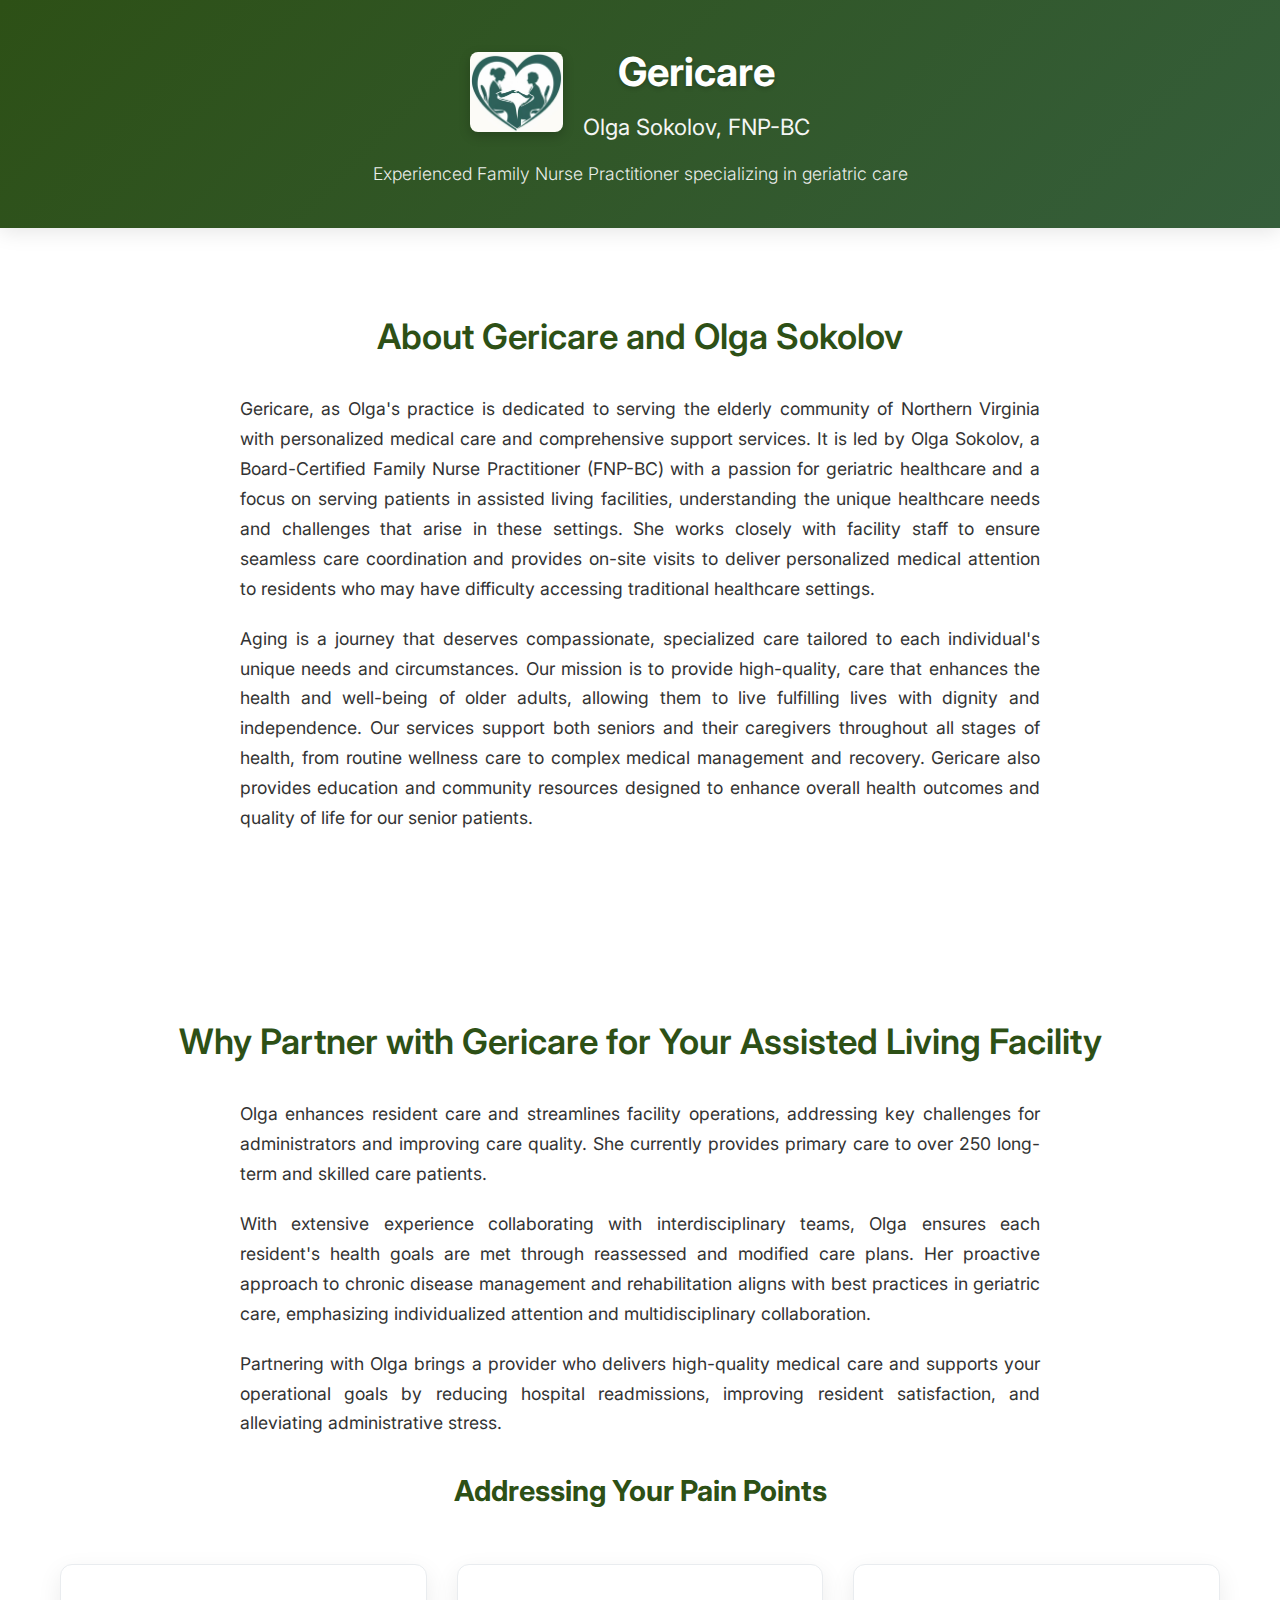
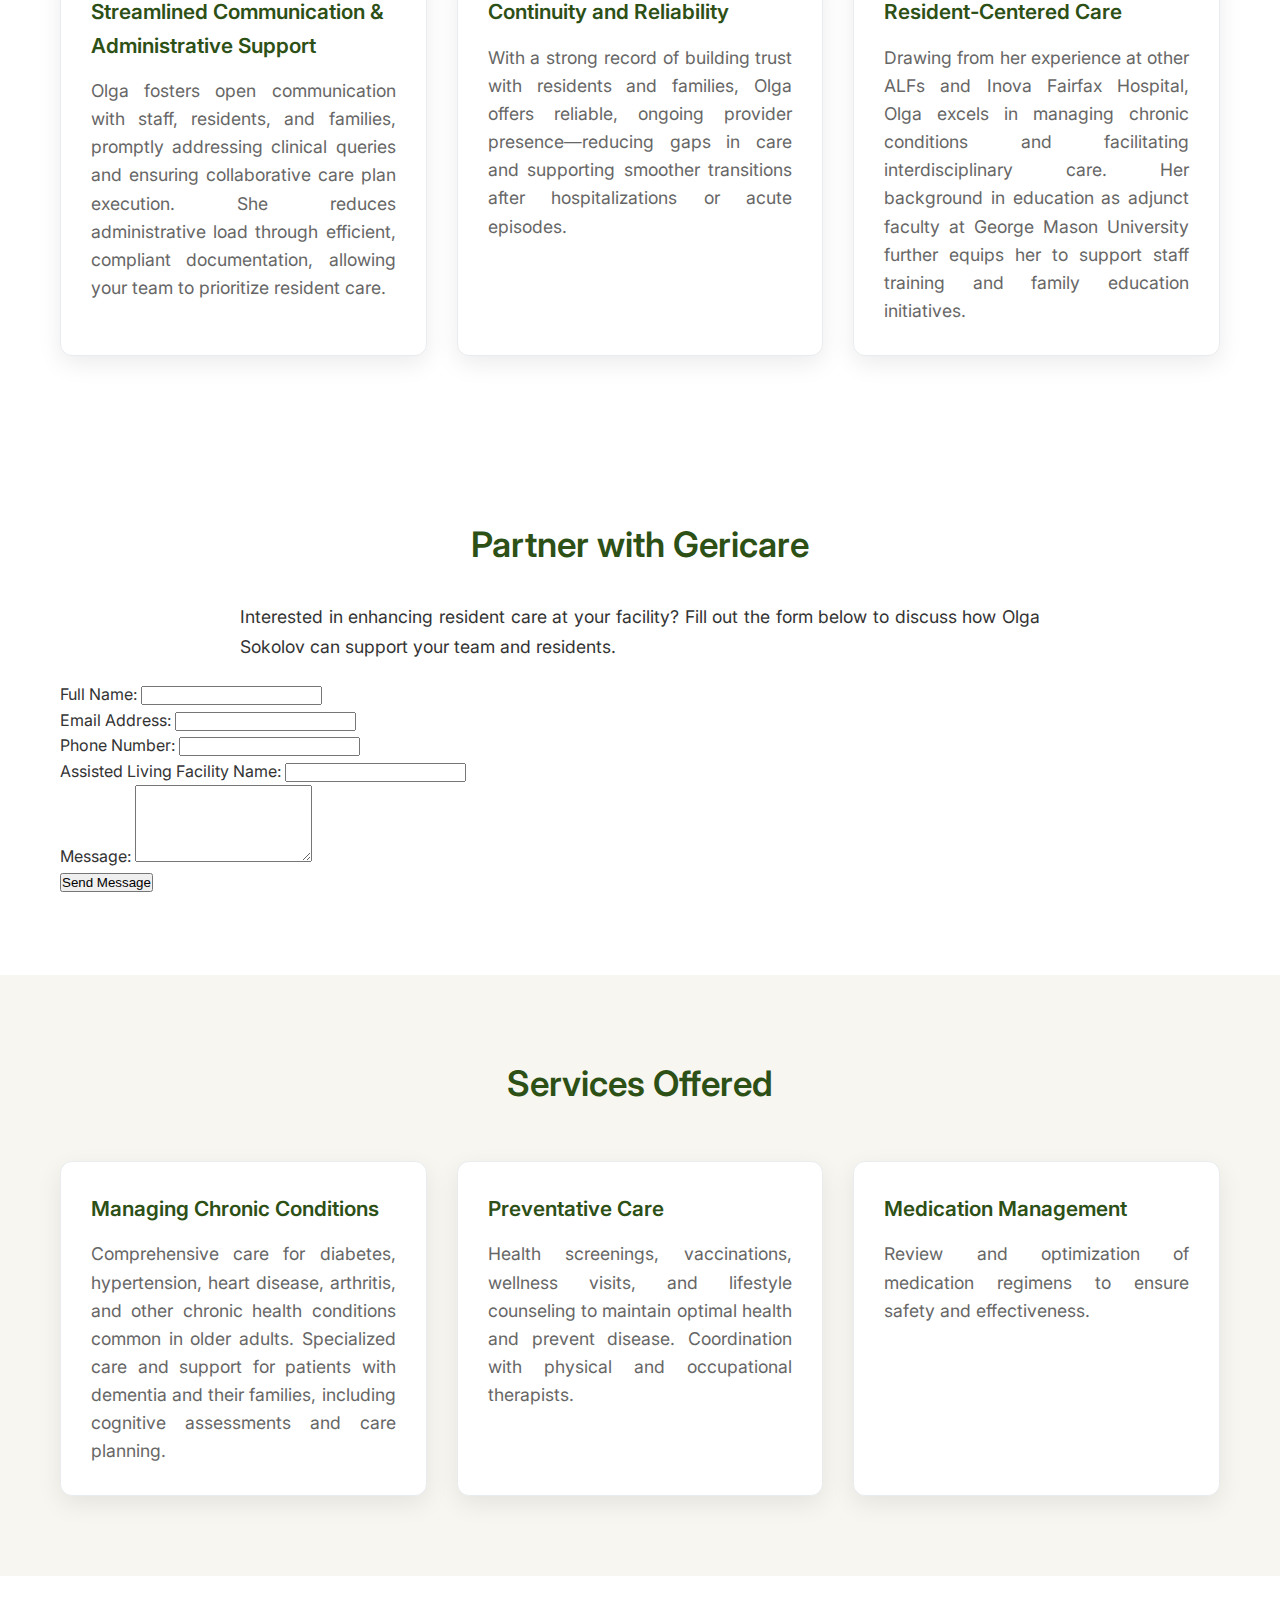
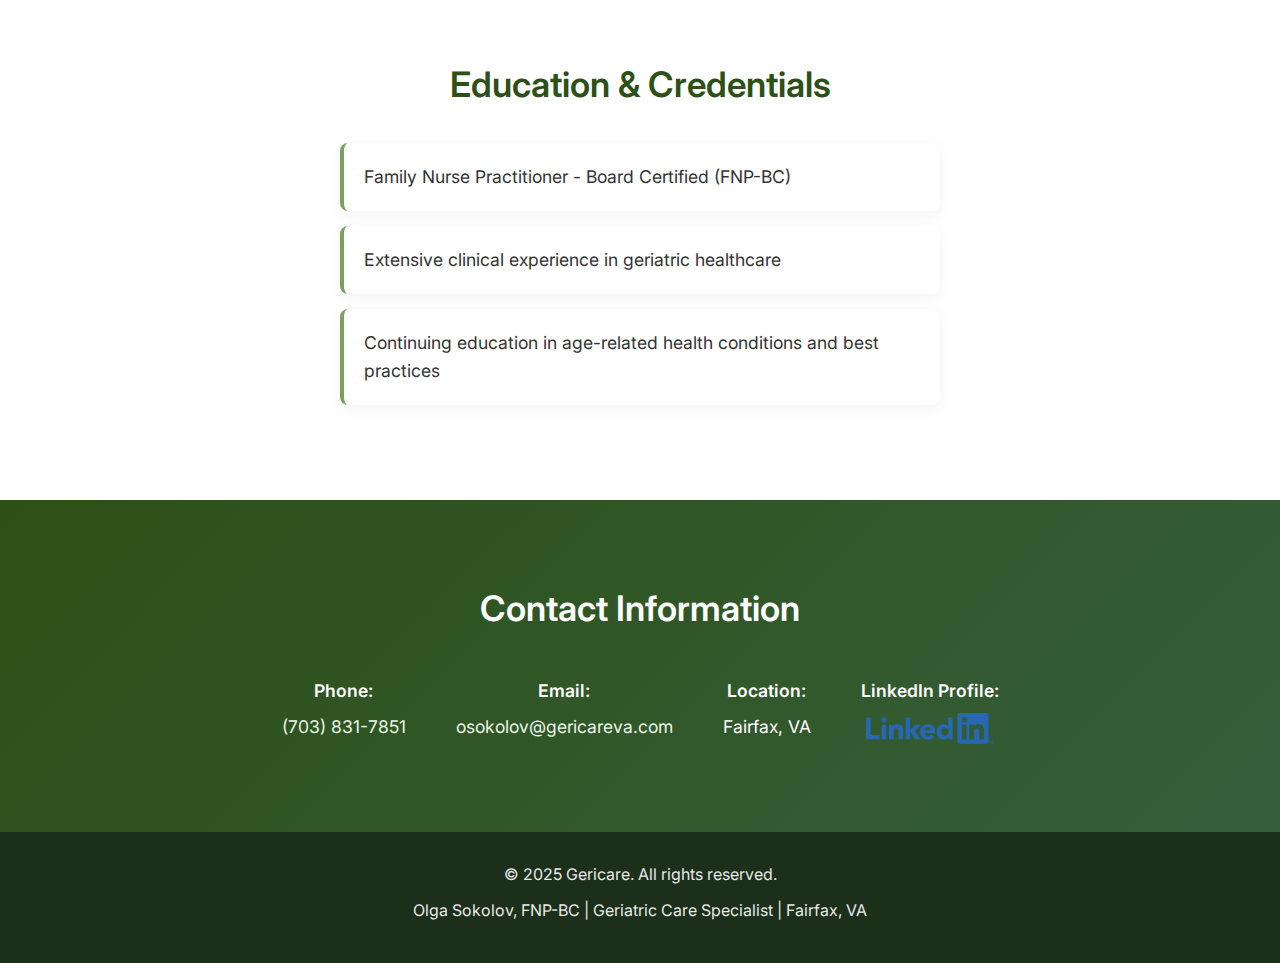
<file: index.html>
<!DOCTYPE html>
<html lang="en">
<head>
    <meta charset="UTF-8">
    <meta name="viewport" content="width=device-width, initial-scale=1.0">
    <title>Gericare - Olga Sokolov, FNP-BC | Geriatric Care Specialist in Fairfax, VA</title>
    <meta name="description" content="Experienced Family Nurse Practitioner Olga Sokolov, FNP-BC provides specialized geriatric care in Fairfax, VA. Services include chronic condition management, dementia care, preventative care, and home visits.">
    <meta name="keywords" content="geriatric nurse practitioner for senior living communities, on-site medical provider for assisted living, geriatric nurse practitioner for assisted living, on-site medical provider ALF Fairfax, geriatric care, physician extender assisted living, family nurse practitioner, FNP-BC, elderly care, Fairfax VA, dementia management, chronic conditions, NP services for senior living communities, home visits, telehealth, Olga Sokolov">
    <meta name="author" content="Olga Sokolov, FNP-BC">
    <meta name="robots" content="index, follow">
    <link rel="canonical" href="https://gericareva.com">
    
    <link rel="stylesheet" href="css/styles.css">
    <link href="https://fonts.googleapis.com/css2?family=Inter:wght@300;400;500;600;700&display=swap" rel="stylesheet">
    
    <!-- Favicon -->
    <link rel="icon" href="assets/gericare-logo.jpg" type="image/jpeg">
    
    <!-- Open Graph / Social Media Meta Tags -->
    <meta property="og:title" content="GeriCare - Medical provider for the elderly">
    <meta property="og:description" content="Experienced medical provider specializing in geriatric care">
    <meta property="og:image" content="https://gericareva.com/assets/gericare-logo.jpg">
    <meta property="og:image:width" content="1200">
    <meta property="og:image:height" content="630">
    <meta property="og:image:type" content="image/jpeg">
    <meta property="og:url" content="https://gericareva.com">
    <meta property="og:type" content="website">
    <meta property="og:site_name" content="GeriCare">
    
    <!-- Twitter Card Meta Tags -->
    <meta name="twitter:card" content="summary_large_image">
    <meta name="twitter:title" content="GeriCare - Medical provider for the elderly">
    <meta name="twitter:description" content="Experienced medical provider specializing in geriatric care">
    <meta name="twitter:image" content="https://gericareva.com/assets/gericare-logo.jpg">
    
    <!-- JSON-LD Structured Data for Healthcare Provider -->
    <script type="application/ld+json">
    {
      "@context": "https://schema.org",
      "@type": "HealthAndBeautyBusiness",
      "name": "GeriCare",
      "description": "Specialized geriatric care services by Olga Sokolov, FNP-BC",
      "url": "https://gericareva.com",
      "logo": "https://gericareva.com/assets/gericare-logo.jpg",
      "image": "https://gericareva.com/assets/gericare-logo.jpg",
      "telephone": "+1-703-831-7851",
      "email": "osokolov@gericareva.com",
      "address": {
        "@type": "PostalAddress",
        "addressLocality": "Fairfax",
        "addressRegion": "VA",
        "addressCountry": "US"
      },
      "provider": {
        "@type": "Person",
        "name": "Olga Sokolov",
        "jobTitle": "Family Nurse Practitioner",
        "description": "Board-Certified Family Nurse Practitioner specializing in geriatric care",
        "credential": "FNP-BC"
      },
      "serviceArea": {
        "@type": "GeoCircle",
        "geoMidpoint": {
          "@type": "GeoCoordinates",
          "latitude": "38.8462",
          "longitude": "-77.3064"
        },
        "geoRadius": "50000"
      },
      "hasOfferCatalog": {
        "@type": "OfferCatalog",
        "name": "Geriatric Care Services",
        "itemListElement": [
          {
            "@type": "Offer",
            "itemOffered": {
              "@type": "Service",
              "name": "Chronic Condition Management",
              "description": "Comprehensive care for diabetes, hypertension, heart disease, arthritis"
            }
          },
          {
            "@type": "Offer",
            "itemOffered": {
              "@type": "Service",
              "name": "Dementia Management",
              "description": "Specialized care for patients with dementia and cognitive assessments"
            }
          },
          {
            "@type": "Offer",
            "itemOffered": {
              "@type": "Service",
              "name": "Home Visits & Telehealth",
              "description": "In-home consultations and virtual appointments"
            }
          }
        ]
      }
    }
    </script>

    <!-- Google tag (gtag.js) -->
    <script async src="https://www.googletagmanager.com/gtag/js?id=G-8PCTBH6MP2"></script>
    <script>
      window.dataLayer = window.dataLayer || [];
      function gtag(){dataLayer.push(arguments);}
      gtag('js', new Date());
    
      gtag('config', 'G-8PCTBH6MP2');
    </script>
</head>
<body>
    <header>
        <div class="header-content">
            <div class="logo-section">
                <img src="assets/gericare-logo.jpg" alt="Gericare Logo" class="logo">
                <div class="header-text">
                    <h1>Gericare</h1>
                    <h2>Olga Sokolov, FNP-BC</h2>
                </div>
            </div>
            <p class="tagline">Experienced Family Nurse Practitioner specializing in geriatric care</p>
        </div>
    </header>
    <main>
        <section id="about" class="section">
            <div class="container">
                <h2>About Gericare and Olga Sokolov</h2>
                <p>Gericare, as Olga's practice is dedicated to serving the elderly community of Northern Virginia with personalized medical care and comprehensive support services. It is led by Olga Sokolov, a Board-Certified Family Nurse Practitioner (FNP-BC) with a passion for geriatric healthcare and a focus on serving patients in assisted living facilities, understanding the unique healthcare needs and challenges that arise in these settings. She works closely with facility staff to ensure seamless care coordination and provides on-site visits to deliver personalized medical attention to residents who may have difficulty accessing traditional healthcare settings.</p>
                    
                <p>Aging is a journey that deserves compassionate, specialized care tailored to each individual's unique needs and circumstances. Our mission is to provide high-quality, care that enhances the health and well-being of older adults, allowing them to live fulfilling lives with dignity and independence. Our services support both seniors and their caregivers throughout all stages of health, from routine wellness care to complex medical management and recovery. Gericare also provides education and community resources designed to enhance overall health outcomes and quality of life for our senior patients.</p>
            </div>
        </section>
        <section id="assisted-living" class="section">
            <div class="container">
                <h2>Why Partner with Gericare for Your Assisted Living Facility</h2>

                <p>Olga enhances resident care and streamlines facility operations, addressing key challenges for administrators and improving care quality. She currently provides primary care to over 250 long-term and skilled care patients.</p>

                <p>With extensive experience collaborating with interdisciplinary teams, Olga ensures each resident's health goals are met through reassessed and modified care plans. Her proactive approach to chronic disease management and rehabilitation aligns with best practices in geriatric care, emphasizing individualized attention and multidisciplinary collaboration.</p>
                
                <p>Partnering with Olga brings a provider who delivers high-quality medical care and supports your operational goals by reducing hospital readmissions, improving resident satisfaction, and alleviating administrative stress.</p>

                
                <h3 style="text-align: center; color: #2d5016; font-size: 1.8em; margin: 30px 0 20px 0;">Addressing Your Pain Points</h3>
                
                <div class="services-grid">
                    <div class="service-card">
                        <h3>Streamlined Communication & Administrative Support</h3>
                        <p>Olga fosters open communication with staff, residents, and families, promptly addressing clinical queries and ensuring collaborative care plan execution. She reduces administrative load through efficient, compliant documentation, allowing your team to prioritize resident care.</p>
                    </div>
                    <div class="service-card">
                        <h3>Continuity and Reliability</h3>
                        <p>With a strong record of building trust with residents and families, Olga offers reliable, ongoing provider presence—reducing gaps in care and supporting smoother transitions after hospitalizations or acute episodes.</p>
                    </div>
                    <div class="service-card">
                        <h3>Resident-Centered Care</h3>
                        <p>Drawing from her experience at other ALFs and Inova Fairfax Hospital, Olga excels in managing chronic conditions and facilitating interdisciplinary care. Her background in education as adjunct faculty at George Mason University further equips her to support staff training and family education initiatives.</p>
                    </div>
                </div>
            </div> <!-- Closing container for "Why Partner..." -->
        </section> <!-- Closing "Why Partner..." section -->

        <section id="contact-form-section" class="section">
            <div class="container">
                <h2>Partner with Gericare</h2>
                <p>Interested in enhancing resident care at your facility? Fill out the form below to discuss how Olga Sokolov can support your team and residents.</p>
                <form action="https://formspree.io/f/xkgbnwlv" method="POST" class="contact-form">
                    <div class="form-group">
                        <label for="name">Full Name:</label>
                        <input type="text" id="name" name="name" required>
                    </div>
                    <div class="form-group">
                        <label for="email">Email Address:</label>
                        <input type="email" id="email" name="email" required>
                    </div>
                    <div class="form-group">
                        <label for="phone">Phone Number:</label>
                        <input type="tel" id="phone" name="phone">
                    </div>
                    <div class="form-group">
                        <label for="facility_name">Assisted Living Facility Name:</label>
                        <input type="text" id="facility_name" name="facility_name" required>
                    </div>
                    <div class="form-group">
                        <label for="message">Message:</label>
                        <textarea id="message" name="message" rows="5" required></textarea>
                    </div>
                    <button type="submit" class="btn">Send Message</button>
                </form>
            </div>
        </section>

        <section id="services" class="section bg-light">
            <div class="container">
                <h2>Services Offered</h2>
                <div class="services-grid">
                    <div class="service-card">
                        <h3>Managing Chronic Conditions</h3>
                        <p>Comprehensive care for diabetes, hypertension, heart disease, arthritis, and other chronic health conditions common in older adults. Specialized care and support for patients with dementia and their families, including cognitive assessments and care planning.</p>
                    </div>
                    <div class="service-card">
                        <h3>Preventative Care</h3>
                        <p>Health screenings, vaccinations, wellness visits, and lifestyle counseling to maintain optimal health and prevent disease. Coordination with physical and occupational therapists.</p>
                    </div>
                    <div class="service-card">
                        <h3>Medication Management</h3>
                        <p>Review and optimization of medication regimens to ensure safety and effectiveness.</p>
                    </div>
                </div>
            </div>
        </section>
        <section id="credentials" class="section">
            <div class="container">
                <h2>Education & Credentials</h2>
                <ul class="credentials-list">
                    <li>Family Nurse Practitioner - Board Certified (FNP-BC)</li>
                    <li>Extensive clinical experience in geriatric healthcare</li>
                    <li>Continuing education in age-related health conditions and best practices</li>
                </ul>
            </div>
        </section>

        <section id="contact" class="section bg-primary">
            <div class="container">
                <h2>Contact Information</h2>
                <div class="contact-info">
                    <div class="contact-item">
                        <strong>Phone:</strong> <a href="tel:+17038317851">(703) 831-7851</a>
                    </div>
                    <div class="contact-item">
                        <strong>Email:</strong> <a href="mailto:osokolov@gericareva.com">osokolov@gericareva.com</a>
                    </div>
                    <div class="contact-item">
                        <strong>Location:</strong> Fairfax, VA
                    </div>
                    <div class="contact-item">
                        <strong>LinkedIn Profile:</strong> <a href="https://www.linkedin.com/in/olga-sokolov-6b46a458/" target="_blank" rel="noopener noreferrer"><img src="assets/LI-Logo.png" alt="LinkedIn" width="128"></a>
                    </div>
                </div>
            </div>
        </section>
    </main>
    <footer>
        <div class="container">
            <p>&copy; 2025 Gericare. All rights reserved.</p>
            <p>Olga Sokolov, FNP-BC | Geriatric Care Specialist | Fairfax, VA</p>
        </div>
    </footer>
</body>
</html>
</file>
<file: css/styles.css>
* {
    margin: 0;
    padding: 0;
    box-sizing: border-box;
}

body {
    font-family: 'Inter', -apple-system, BlinkMacSystemFont, 'Segoe UI', Roboto, Oxygen, Ubuntu, Cantarell, sans-serif;
    line-height: 1.6;
    color: #333;
    background-color: #ffffff;
}

.container {
    max-width: 1200px;
    margin: 0 auto;
    padding: 0 20px;
}

/* Header Styles */
header {
    background: linear-gradient(135deg, #2d5016 0%, #355e3b 100%);
    color: white;
    padding: 40px 0;
    text-align: center;
    box-shadow: 0 4px 20px rgba(0, 0, 0, 0.1);
}

.header-content {
    max-width: 1200px;
    margin: 0 auto;
    padding: 0 20px;
}

.logo-section {
    display: flex;
    align-items: center;
    justify-content: center;
    gap: 20px;
    margin-bottom: 15px;
}

.logo {
    height: 80px;
    width: auto;
    border-radius: 8px;
    box-shadow: 0 4px 12px rgba(0, 0, 0, 0.2);
}

.header-text h1 {
    font-size: 2.5em;
    font-weight: 700;
    margin-bottom: 5px;
    text-shadow: 0 2px 4px rgba(0, 0, 0, 0.2);
}

.header-text h2 {
    font-size: 1.4em;
    font-weight: 400;
    opacity: 0.95;
}

.tagline {
    font-size: 1.1em;
    opacity: 0.9;
    font-weight: 300;
    max-width: 600px;
    margin: 0 auto;
}

/* Section Styles */
.section {
    padding: 80px 0;
}

.bg-light {
    background-color: #f8f6f0;
}

.bg-primary {
    background: linear-gradient(135deg, #2d5016 0%, #355e3b 100%);
    color: white;
}

.section h2 {
    font-size: 2.2em;
    font-weight: 600;
    margin-bottom: 30px;
    text-align: center;
    color: #2d5016;
}

.bg-primary h2 {
    color: white;
}

.section p {
    font-size: 1.1em;
    margin-bottom: 20px;
    max-width: 800px;
    margin-left: auto;
    margin-right: auto;
    text-align: justify;
    line-height: 1.7;
}

/* Services Grid */
.services-grid {
    display: grid;
    grid-template-columns: repeat(auto-fit, minmax(300px, 1fr));
    gap: 30px;
    margin-top: 50px;
}

.service-card {
    background: white;
    padding: 30px;
    border-radius: 12px;
    box-shadow: 0 8px 25px rgba(0, 0, 0, 0.08);
    transition: transform 0.3s ease, box-shadow 0.3s ease;
    border: 1px solid #e9ecef;
}

.service-card:hover {
    transform: translateY(-5px);
    box-shadow: 0 15px 35px rgba(0, 0, 0, 0.12);
}

.service-card h3 {
    color: #2d5016;
    font-size: 1.3em;
    font-weight: 600;
    margin-bottom: 15px;
}

.service-card p {
    text-align: justify;
    margin: 0;
    color: #666;
    line-height: 1.6;
}

/* Credentials */
.credentials-list {
    list-style: none;
    max-width: 600px;
    margin: 0 auto;
}

.credentials-list li {
    background: white;
    padding: 20px;
    margin-bottom: 15px;
    border-radius: 8px;
    border-left: 4px solid #7ba05b;
    box-shadow: 0 4px 15px rgba(0, 0, 0, 0.05);
    font-size: 1.1em;
}

/* Contact Info */
.contact-info {
    display: flex;
    justify-content: center;
    gap: 50px;
    flex-wrap: wrap;
    margin-top: 40px;
}

.contact-item {
    text-align: center;
    font-size: 1.1em;
}

.contact-item strong {
    display: block;
    margin-bottom: 8px;
    font-weight: 600;
}

.contact-item a {
    color: #e8f5e8;
    text-decoration: none;
    transition: color 0.3s ease;
}

.contact-item a:hover {
    color: white;
    text-decoration: underline;
}

/* Footer */
footer {
    background-color: #1b2f1b;
    color: white;
    padding: 30px 0;
    text-align: center;
}

footer p {
    margin-bottom: 10px;
    opacity: 0.9;
}

/* Responsive Design */
@media (max-width: 768px) {
    .logo-section {
        flex-direction: column;
        gap: 15px;
    }
    
    .header-text h1 {
        font-size: 2em;
    }
    
    .header-text h2 {
        font-size: 1.2em;
    }
    
    .section {
        padding: 50px 0;
    }
    
    .services-grid {
        grid-template-columns: 1fr;
        gap: 20px;
    }
    
    .contact-info {
        flex-direction: column;
        gap: 25px;
    }
    
    .container {
        padding: 0 15px;
    }
}

@media (max-width: 480px) {
    .logo {
        height: 60px;
    }
    
    .header-text h1 {
        font-size: 1.7em;
    }
    
    .section h2 {
        font-size: 1.8em;
    }
}
</file>
